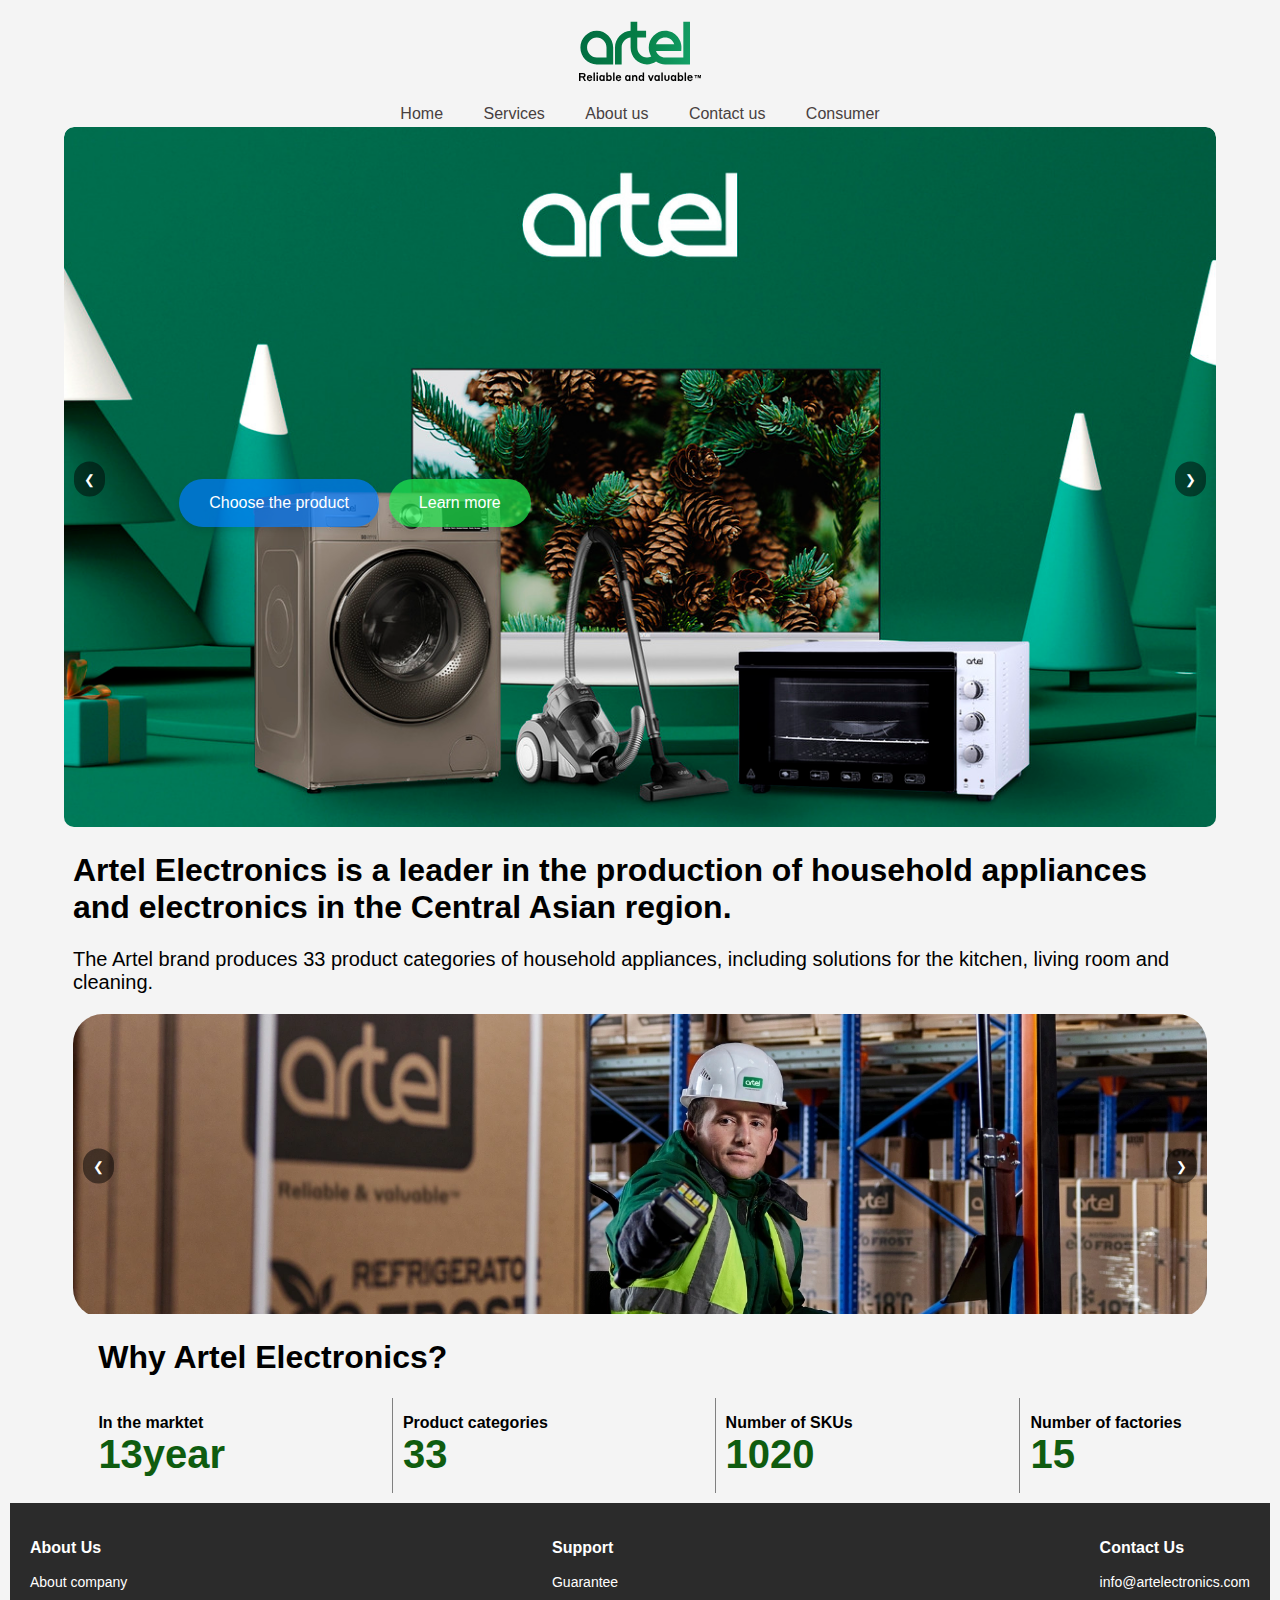
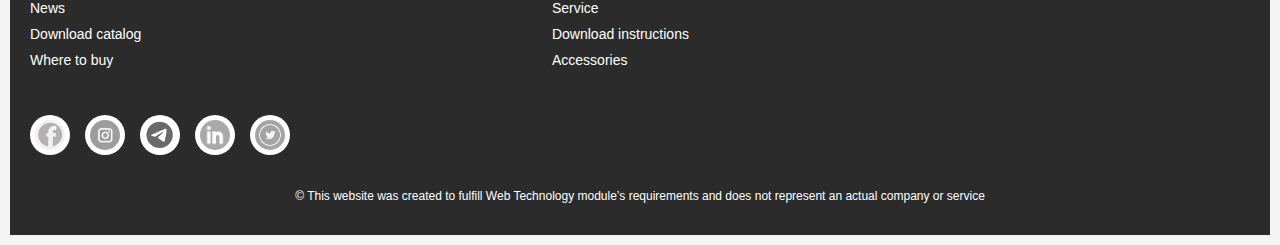
<file: main/index.html>
<!DOCTYPE html>
<html lang="en">

<head>
    <meta charset="UTF-8">
    <meta name="viewport" content="width=device-width, initial-scale=1.0">
    <title>Home</title>
    <link rel="stylesheet" href="/main/style/style.css">
</head>

<body>
    <div id="Header">
        <h1 id="Company_logo"> <img src="/images/Artel_logo_green_EN.svg" alt=""></h1>
        <nav id="navigation">
            <a href="index.html">Home</a>
            <a href="/Services/service.html">Services</a>
            <a href="/About_us/about_us.html">About us</a>
            <a href="/contact_us/contactus.html">Contact us</a>
            <a href="/Consumer/consum.html">Consumer</a>
        </nav>
    </div>
    <div class="carousel">
        <div class="slides">
            <div class="slide"><img src="/images/xVT7X416082992610521_l.jpg" alt="Image 1">
                <div class="buttons">
                    <button class="choose"> <a href="/Bussines/business.html">Choose the product</a></button>
                    <button class="learn"><a href="/Bussines/business.html">Learn more</a></button>
                </div>
            </div>
            <div class="slide"><img src="/images/download.png" alt="Image 2">
                <div class="buttons">
                    <button class="choose"> <a href="/Bussines/business.html">Choose the product</a></button>
                    <button class="learn"><a href="/Bussines/business.html">Learn more</a></button>
                </div>
            </div>
            <div class="slide"><img id="img1" src="/images/R.jpg" alt="image 3">
                <div class="buttons">
                    <button class="choose"> <a href="/Bussines/business.html">Choose the product</a></button>
                    <button class="learn"><a href="/Bussines/business.html">Learn more</a></button>
                </div>
            </div>
        </div>

        <div>
            <button class="prev" onclick="moveSlide(-1)">&#10094;</button>
            <button class="next" onclick="moveSlide(1)">&#10095;</button>
        </div>
    </div>
    <div class="content">
        <h1 class="Heading">Artel Electronics is a leader in the production of household appliances and electronics in
            the Central Asian
            region.</h1>
        <p class="paraghph">
            The Artel brand produces 33 product categories of household appliances, including solutions for the kitchen,
            living room and cleaning.
        </p>
        <div class="content-courusel">
            <div class="content-slides">
                <div class="content-slide"><img src="/images/content_img/img-1-desktop.webp" alt=""></div>
                <div class="content-slide"><img src="/images/content_img/img-3-desktop.webp" alt=""></div>
                <div class="content-slide"><img src="/images/content_img/img-4-desktop.webp" alt=""></div>
            </div>
            <div>
                <button class="content-prev" onclick="contentmoveSlide(-1)">&#10094;</button>
                <button class="content-next" onclick="contentmoveSlide(1)">&#10095;</button>
            </div>
        </div>

        <div class="content_summary">
            <h1 class="summary-heading">Why Artel Electronics?</h1>
            <div class="content_elements">
                <div id="first_element" class="element">
                    <p class="element-paragrph">In the marktet <span>13year</span></p>
                </div>
                <div class="element">
                    <p class="element-paragrph">Product categories <span>33</span></p>
                </div>
                <div class="element">
                    <p class="element-paragrph">Number of SKUs <span>1020</span></p>
                </div>
                <div class="element" id="last_element">
                    <p class="element-paragrph">Number of factories <span>15</span></p>
                </div>
            </div>
        </div>
    </div>

    <footer>
        <div class="footer-top">
            <div class="footer-column">
                <h3>About Us</h3>
                <ul>
                    <li><a href="#">About company</a></li>
                    <li><a href="#">News</a></li>
                    <li><a href="#">Download catalog</a></li>
                    <li><a href="#">Where to buy</a></li>
                </ul>
            </div>
            <div class="footer-column">
                <h3>Support</h3>
                <ul>
                    <li><a href="#">Guarantee</a></li>
                    <li><a href="#">Service</a></li>
                    <li><a href="#">Download instructions</a></li>
                    <li><a href="#">Accessories</a></li>
                </ul>
            </div>
            <div class="footer-column">
                <h3>Contact Us</h3>
                <ul>
                    <li><a href="mailto:info@artelectronics.com">info@artelectronics.com</a></li>
                </ul>
            </div>
        </div>

        <div class="footer-social">
            <a href="#" class="social-icon"><img src="/images/socila_media_icons/facebook.png" alt="Facebook"></a>
            <a href="#" class="social-icon"><img src="/images/socila_media_icons/instagram.jpg" alt="Instagram"></a>
            <a href="#" class="social-icon"><img src="/images/socila_media_icons/telegram.png" alt="Telegram"></a>
            <a href="#" class="social-icon"><img src="/images/socila_media_icons/62d03598d35266cf27dd0104_ilinkedin.png"
                    alt="LinkedIn"></a>
            <a href="#" class="social-icon"><img src="/images/socila_media_icons/white-twitter-logo-icon-6.png"
                    alt="Twitter"></a>
        </div>

        <div class="footer-bottom">
            <p>&copy; This website was created to fulfill Web Technology
                module’s requirements and does not represent an actual company or service</p>
        </div>
    </footer>

    <script src="/main/script.js"></script>

</body>

</html>
</file>
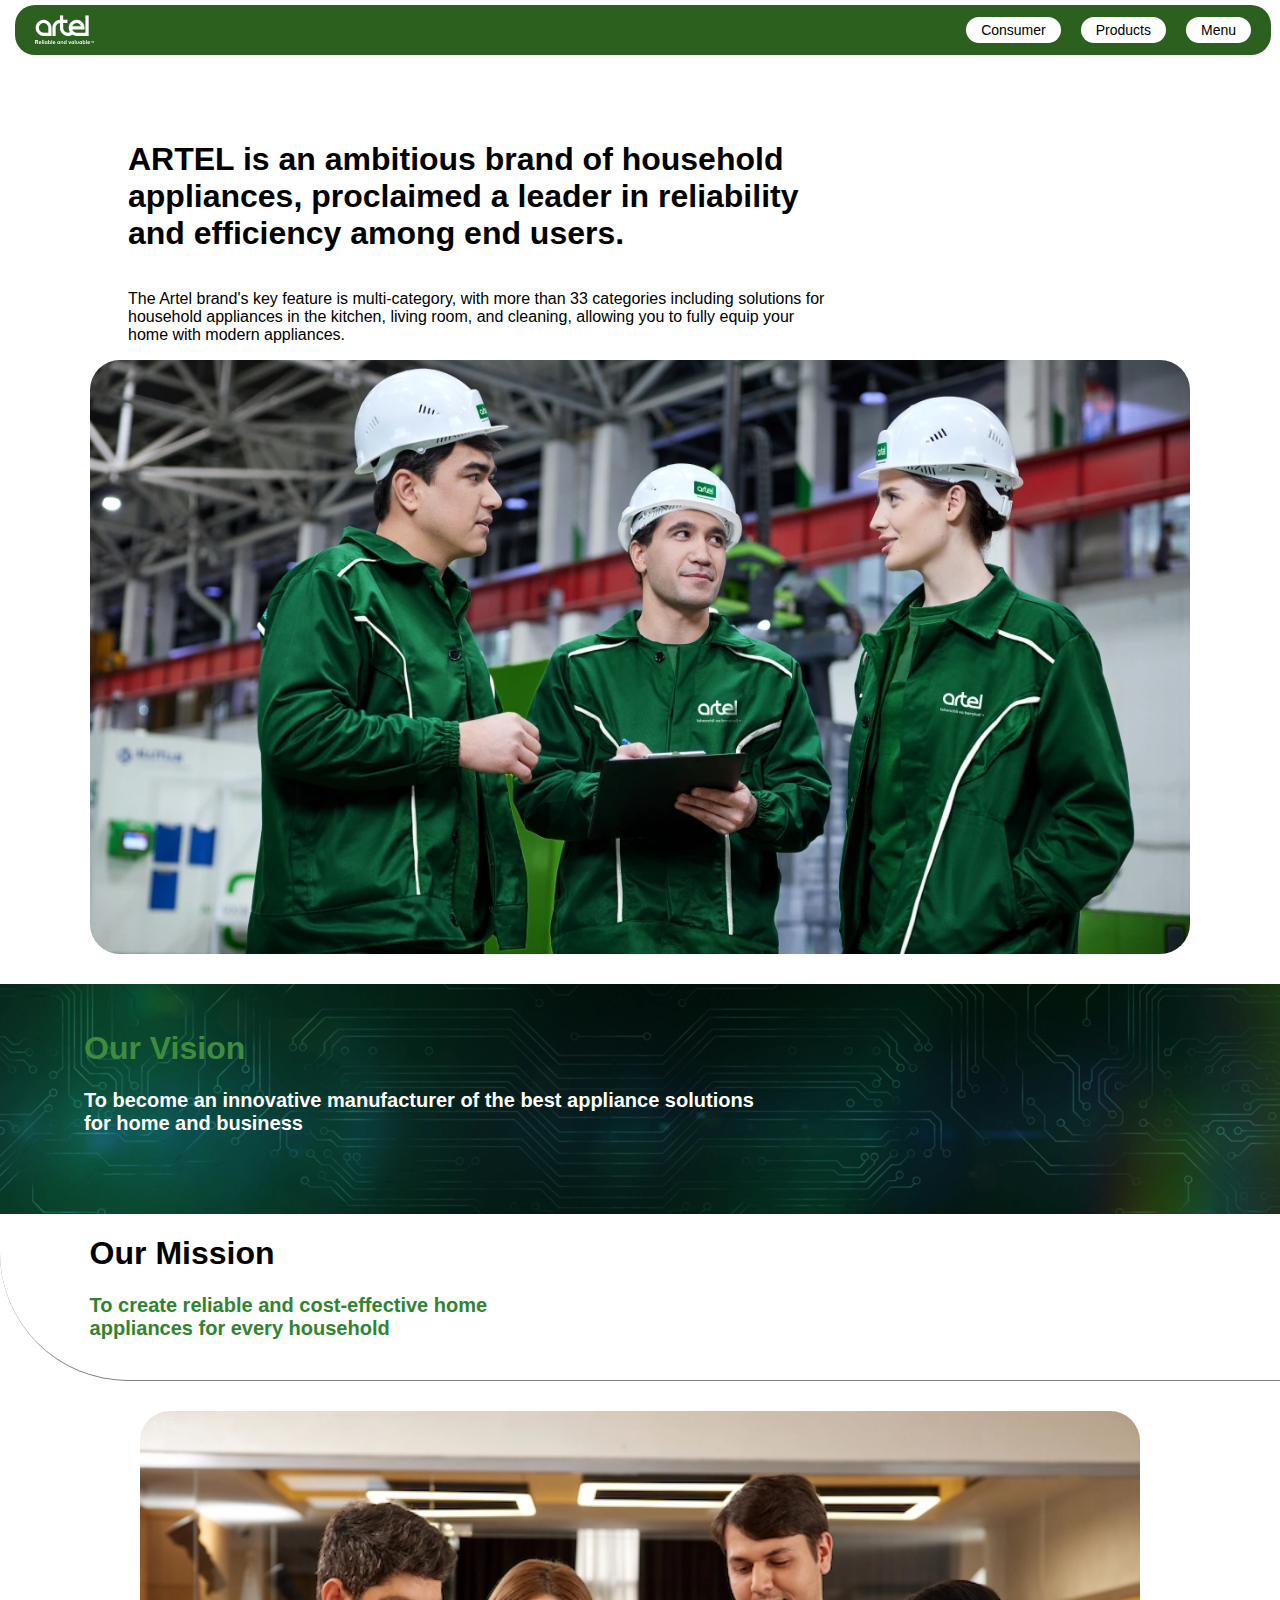
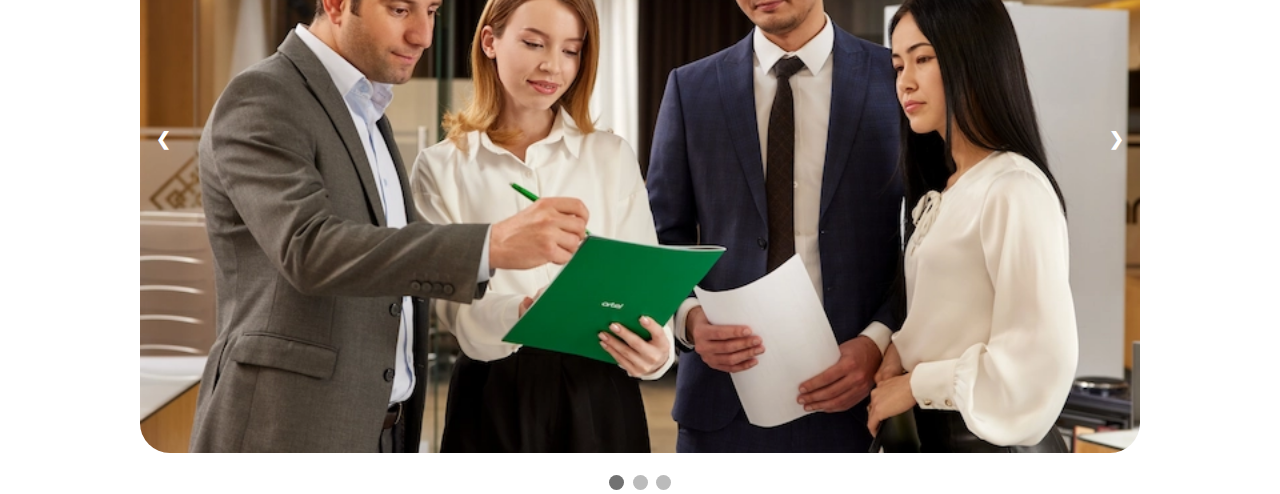
<file: About_us/about_us.html>
<!DOCTYPE html>
<html lang="en">

<head>
    <meta charset="UTF-8">
    <meta name="viewport" content="width=device-width, initial-scale=1.0">
    <title>AboutUs</title>
    <link rel="stylesheet" href="/About_us/about_us_style.css">
</head>

<body>

    <header>
        <div class="logo">
            <img src="/images/Artel_logo_white_EN.svg" alt="Logo">
        </div>
        <div class="nav">
            <button><a href="/Consumer/consum.html" style="text-decoration: none;color: black;">Consumer</a></button>
            <button><a href="/Bussines/business.html" style="text-decoration: none;color: black;">Products</a></button>
            <button id="menu-button">Menu</button>
        </div>
        <nav id="hamburger-menu" class="hidden">
            <ul>
                <li><a href="/main/index.html">Home</a></li>
                <li><a href="/About_us/about_us.html">About</a></li>
                <li><a href="/Services/service.html">Services</a></li>
                <li><a href="/contact_us/contactus.html">Contact</a></li>
            </ul>
        </nav>
        </div>
    </header>

    <div class="main-features">
        <h1>ARTEL is an ambitious brand of household appliances, proclaimed a leader in reliability and efficiency among
            end users.</h1>
        <p>The Artel brand's key feature is multi-category, with more than 33 categories including solutions for
            household appliances in the kitchen, living room, and cleaning, allowing you to fully equip your home with
            modern appliances.</p>
    </div>
    <div class="main-img">
        <img src="/images/workers-desktopandtablet.webp" alt="">
    </div>

    <div class="vision_value">
        <img src="/images/vision-1920.webp" alt="vision">
        <div class="vision-txt">
            <h1>Our Vision</h1>
            <p>To become an innovative manufacturer of the best appliance solutions for home and business</p>
        </div>
    </div>
    <div class="misson-txt">
        <h1>Our Mission</h1>
        <p>To create reliable and cost-effective home appliances for every household</p>
    </div>

    <div class="slideshow-container">
        <div class="container-1">
            <div class="mySlides fade">
                <div class="numbertext">1 / 3</div>
                <img src="/images/about_us_imgs/mission-img-1.webp" style="width:100%">
                <div class="overlay">
                    Openness
                </div>
            </div>
        </div>

        <div class="container-2">
            <div class="mySlides fade">
                <div class="numbertext">2 / 3</div>
                <img src="/images/about_us_imgs/mission-img-2.webp" style="width:100%">
                <div class="overlay">Innovation</div>
            </div>
        </div>
        <div class="container-3">
            <div class="mySlides fade">
                <div class="numbertext">3 / 3</div>
                <img src="/images/about_us_imgs/mission-img-3.webp" style="width:100%">
                <div class="overlay">Reliability</div>
            </div>
        </div>

        <a class="prev" onclick="plusSlides(-1)">❮</a>
        <a class="next" onclick="plusSlides(1)">❯</a>

    </div>
    <br>

    <div style="text-align:center">
        <span class="dot" onclick="currentSlide(1)"></span>
        <span class="dot" onclick="currentSlide(2)"></span>
        <span class="dot" onclick="currentSlide(3)"></span>
    </div>

    <script src="./app.js"></script>
</body>

</html>
</file>
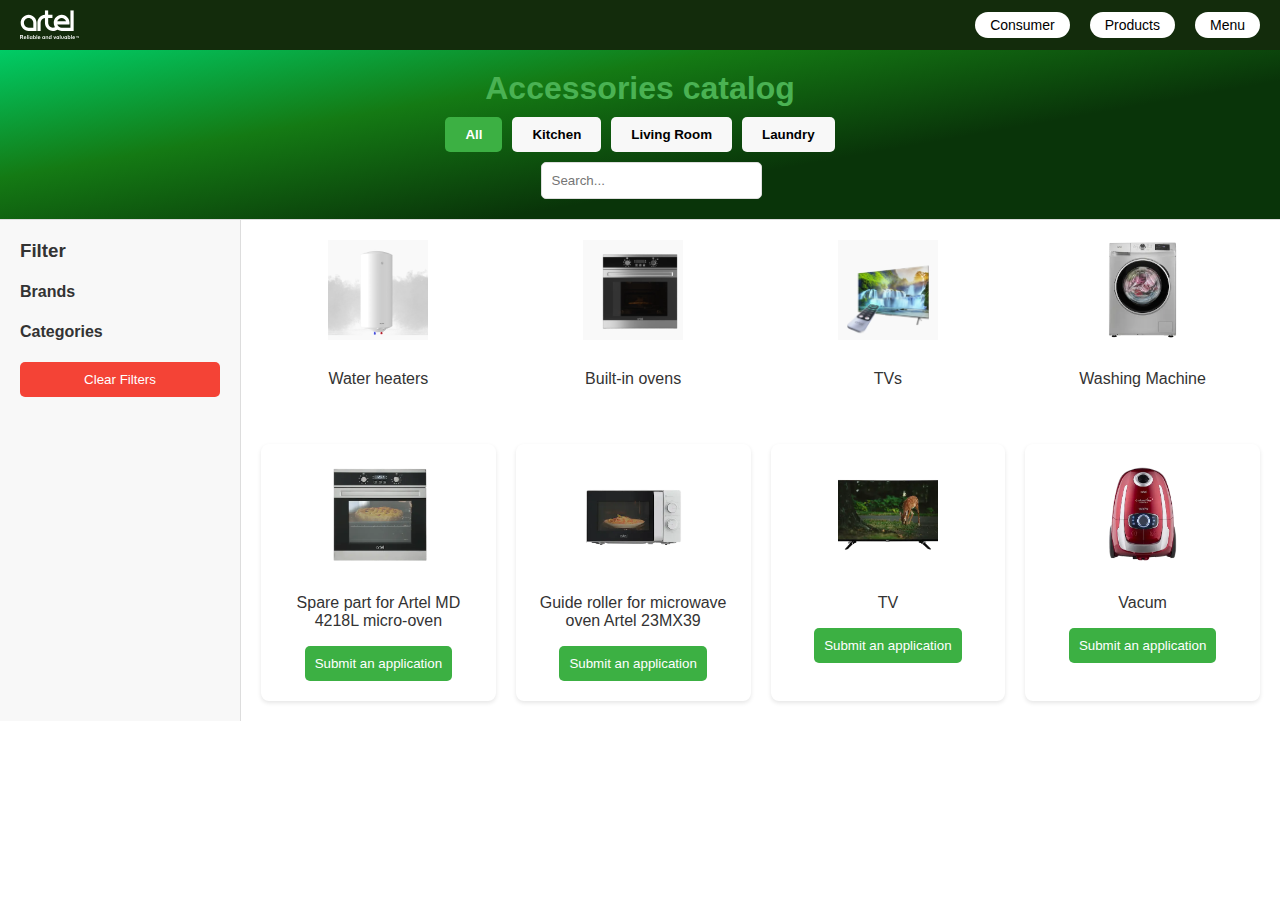
<file: Bussines/business.html>
<!DOCTYPE html>
<html lang="en">

<head>
    <meta charset="UTF-8">
    <meta name="viewport" content="width=device-width, initial-scale=1.0">
    <link rel="stylesheet" href="./business.css">
    <title>Products</title>
</head>

<body>

    <header>
        <div class="logo">
            <img src="/images/Artel_logo_white_EN.svg" alt="Logo">
        </div>
        <div class="nav">
            <button><a href="/Consumer/consum.html" style="text-decoration: none;color: black;">Consumer</a></button>
            <button><a href="/Bussines/business.html" style="text-decoration: none;color: black;">Products</a></button>
            <button id="menu-button">Menu</button>
        </div>

        <nav id="hamburger-menu" class="hidden">
            <ul>
                <li><a href="/main/index.html">Home</a></li>
                <li><a href="/About_us/about_us.html">About</a></li>
                <li><a href="/Services/service.html">Services</a></li>
                <li><a href="/contact_us/contactus.html">Contact</a></li>
            </ul>
        </nav>
    </header>

    <div class="container">

        <header class="catalog-header">
            <h1>Accessories catalog</h1>
            <div class="category-tabs">
                <button class="tab active" data-category="all">All</button>
                <button class="tab" data-category="kitchen">Kitchen</button>
                <button class="tab" data-category="living-room">Living Room</button>
                <button class="tab" data-category="laundry">Laundry</button>
            </div>
            <div class="search-bar">
                <input type="text" id="search" placeholder="Search..." />
            </div>
        </header>


        <div class="content">

            <aside class="filter-sidebar">
                <h3>Filter</h3>
                <div class="filter-group">
                    <h4 class="collapsible">Brands</h4>
                    <ul class="collapsible-content">
                        <li><input type="checkbox" id="brand1" /><label for="brand1">Brand 1</label></li>
                        <li><input type="checkbox" id="brand2" /><label for="brand2">Brand 2</label></li>
                    </ul>
                </div>
                <div class="filter-group">
                    <h4 class="collapsible">Categories</h4>
                    <ul class="collapsible-content">
                        <li><input type="checkbox" id="cat1" /><label for="cat1">Category 1</label></li>
                        <li><input type="checkbox" id="cat2" /><label for="cat2">Category 2</label></li>
                    </ul>
                </div>
                <button class="clear-filter">Clear Filters</button>
            </aside>


            <main class="main-content">

                <div class="product-categories">
                    <div class="category-item" data-category="kitchen">
                        <img src="/images/services/waterheater.png" alt="Water heaters" />
                        <p>Water heaters</p>
                    </div>
                    <div class="category-item" data-category="kitchen">
                        <img src="/images/services/builtinoven.png" alt="Built-in ovens" />
                        <p>Built-in ovens</p>
                    </div>
                    <div class="category-item" data-category="living-room">
                        <img src="/images/services/living_room.png" alt="TV's" />
                        <p>TVs</p>
                    </div>
                    <div class="category-item" data-category="laundry">
                        <img src="/images/services/washinhm.webp" alt="Washing Machine" />
                        <p>Washing Machine</p>
                    </div>
                </div>

                <!-- Products Grid -->
                <div class="product-list">
                    <div class="product-item" data-category="kitchen">
                        <img src="/images/services/built_in_ovens.webp" alt="Spare part" />
                        <p>Spare part for Artel MD 4218L micro-oven</p>
                        <button>Submit an application</button>
                    </div>
                    <div class="product-item" data-category="kitchen">
                        <img src="/images/services/microwave.webp" alt="Guide roller" />
                        <p>Guide roller for microwave oven Artel 23MX39</p>
                        <button>Submit an application</button>
                    </div>
                    <div class="product-item" data-category="living-room">
                        <img src="/images/services/living room.webp" alt="TV Stand" />
                        <p>TV</p>
                        <button>Submit an application</button>
                    </div>
                    <div class="product-item" data-category="laundry">
                        <img src="/images/services/laundry.webp" alt="Vacum" />
                        <p>Vacum</p>
                        <button>Submit an application</button>
                    </div>
                </div>
            </main>
        </div>
    </div>

    <script src="business.js"></script>
</body>

</html>
</file>
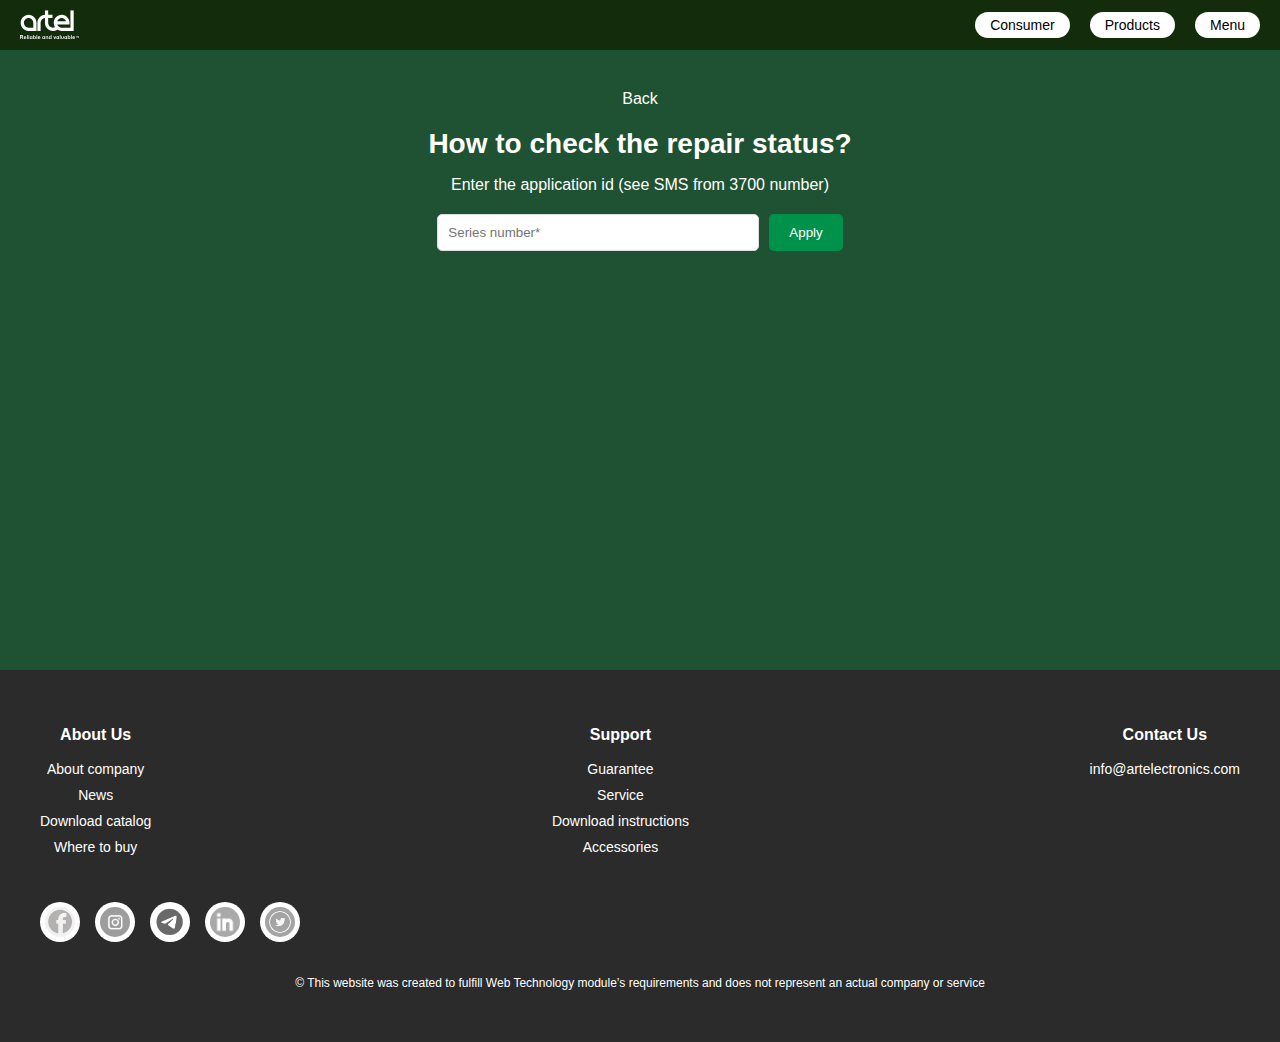
<file: Consumer/consum.html>
<!DOCTYPE html>
<html lang="en">

<head>
    <meta charset="UTF-8">
    <meta name="viewport" content="width=device-width, initial-scale=1.0">
    <title>Consumer</title>
    <link rel="stylesheet" href="./consum_style.css">
</head>

<body>


    <header>
        <div class="logo">
            <img src="/images/Artel_logo_white_EN.svg" alt="Logo">
        </div>
        <div class="nav">
            <button><a href="/Consumer/consum.html" style="text-decoration: none;color: black;">Consumer</a></button>
            <button><a href="/Bussines/business.html" style="text-decoration: none;color: black;">Products</a></button>
            <button id="menu-button">Menu</button>
        </div>
    </header>
    <nav id="hamburger-menu" class="hidden">
        <ul>
            <li><a href="/main/index.html">Home</a></li>
            <li><a href="/About_us/about_us.html">About</a></li>
            <li><a href="/Services/service.html">Services</a></li>
            <li><a href="/contact_us/contactus.html">Contact</a></li>
        </ul>
    </nav>

    <main>
        <section class="repair-status">
            <a class="back-button" href="#">Back</a>
            <h1>How to check the repair status?</h1>
            <p>Enter the application id (see SMS from 3700 number)</p>
            <div class="input-section">
                <input type="text" placeholder="Series number*" id="seriesNumber">
                <button id="applyButton">Apply</button>
            </div>
        </section>
    </main>

    <footer>
        <footer>
            <div class="footer-top">
                <div class="footer-column">
                    <h3>About Us</h3>
                    <ul>
                        <li><a href="#">About company</a></li>
                        <li><a href="#">News</a></li>
                        <li><a href="#">Download catalog</a></li>
                        <li><a href="#">Where to buy</a></li>
                    </ul>
                </div>
                <div class="footer-column">
                    <h3>Support</h3>
                    <ul>
                        <li><a href="#">Guarantee</a></li>
                        <li><a href="#">Service</a></li>
                        <li><a href="#">Download instructions</a></li>
                        <li><a href="#">Accessories</a></li>
                    </ul>
                </div>
                <div class="footer-column">
                    <h3>Contact Us</h3>
                    <ul>
                        <li><a href="mailto:info@artelectronics.com">info@artelectronics.com</a></li>
                    </ul>
                </div>
            </div>

            <div class="footer-social">
                <a href="#" class="social-icon"><img src="/images/socila_media_icons/facebook.png" alt="Facebook"></a>
                <a href="#" class="social-icon"><img src="/images/socila_media_icons/instagram.jpg" alt="Instagram"></a>
                <a href="#" class="social-icon"><img src="/images/socila_media_icons/telegram.png" alt="Telegram"></a>
                <a href="#" class="social-icon"><img
                        src="/images/socila_media_icons/62d03598d35266cf27dd0104_ilinkedin.png" alt="LinkedIn"></a>
                <a href="#" class="social-icon"><img src="/images/socila_media_icons/white-twitter-logo-icon-6.png"
                        alt="Twitter"></a>
            </div>

            <div class="footer-bottom">
                <p>&copy; This website was created to fulfill Web Technology
                    module’s requirements and does not represent an actual company or service</p>
            </div>
        </footer>
    </footer>

    <script>
        document.addEventListener("DOMContentLoaded", function () {
            const menuButton = document.getElementById("menu-button");
            const hamburgerMenu = document.getElementById("hamburger-menu");

            menuButton.addEventListener("click", function () {
                hamburgerMenu.classList.toggle("hidden");
            });
        });
        document.getElementById('applyButton').addEventListener('click', function () {
            const seriesNumber = document.getElementById('seriesNumber').value;

            if (!seriesNumber) {
                alert('Please enter a series number.');
            } else {
                // Placeholder: You can send this value to the backend
                console.log(`Series number entered: ${seriesNumber}`);
                alert('Repair status functionality is under development.');
            }
        });
    </script>

</body>

</html>
</file>
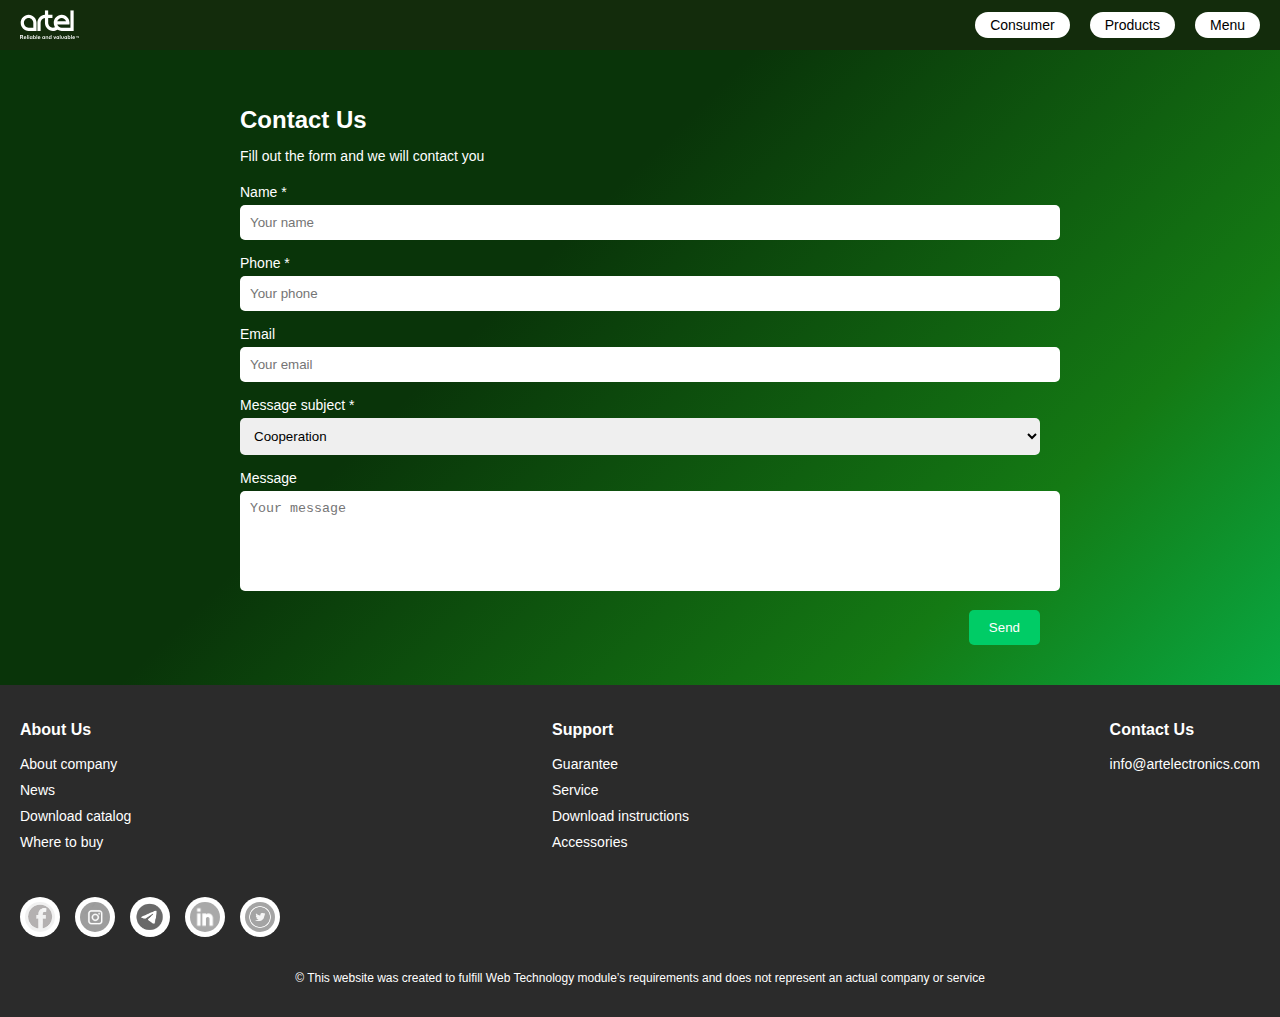
<file: contact_us/contactus.html>
<!DOCTYPE html>
<html lang="en">

<head>
    <meta charset="UTF-8">
    <meta name="viewport" content="width=device-width, initial-scale=1.0">
    <title>ContactUs</title>
    <link rel="stylesheet" href="/contact_us/styleContactUs.css">
</head>

<body>
    <header>
        <div class="logo">
            <img src="/images/Artel_logo_white_EN.svg" alt="Logo">
        </div>
        <div class="nav">
            <button><a href="/Consumer/consum.html" style="text-decoration: none;color: black;">Consumer</a></button>
            <button><a href="/Bussines/business.html" style="text-decoration: none;color: black;">Products</a></button>
            <button id="menu-button">Menu</button>
        </div>
    </header>
    <nav id="hamburger-menu" class="hidden">
        <ul>
            <li><a href="/main/index.html">Home</a></li>
            <li><a href="/About_us/about_us.html">About</a></li>
            <li><a href="/Services/service.html">Services</a></li>
            <li><a href="/contact_us/contactus.html">Contact</a></li>
        </ul>
    </nav>

    <div class="form-container">
        <h1>Contact Us</h1>
        <p>Fill out the form and we will contact you</p>
        <form>
            <div class="form-group">
                <label for="name">Name *</label>
                <input type="text" id="name" placeholder="Your name" required>
            </div>
            <div class="form-group">
                <label for="phone">Phone *</label>
                <input type="text" id="phone" placeholder="Your phone" required>
            </div>
            <div class="form-group">
                <label for="email">Email</label>
                <input type="email" id="email" placeholder="Your email">
            </div>
            <div class="form-group">
                <label for="message-subject">Message subject *</label>
                <select id="message-subject" required>
                    <option>Cooperation</option>
                    <option>Support</option>
                    <option>Other</option>
                </select>
            </div>
            <div class="form-group">
                <label for="message">Message</label>
                <textarea id="message" placeholder="Your message"></textarea>
            </div>
            <div class="form-submit">
                <button type="submit">Send</button>
            </div>
        </form>
    </div>

    <footer>
        <div class="footer-top">
            <div class="footer-column">
                <h3>About Us</h3>
                <ul>
                    <li><a href="#">About company</a></li>
                    <li><a href="#">News</a></li>
                    <li><a href="#">Download catalog</a></li>
                    <li><a href="#">Where to buy</a></li>
                </ul>
            </div>
            <div class="footer-column">
                <h3>Support</h3>
                <ul>
                    <li><a href="#">Guarantee</a></li>
                    <li><a href="#">Service</a></li>
                    <li><a href="#">Download instructions</a></li>
                    <li><a href="#">Accessories</a></li>
                </ul>
            </div>
            <div class="footer-column">
                <h3>Contact Us</h3>
                <ul>
                    <li><a href="mailto:info@artelectronics.com">info@artelectronics.com</a></li>
                </ul>
            </div>
        </div>

        <div class="footer-social">
            <a href="#" class="social-icon"><img src="/images/socila_media_icons/facebook.png" alt="Facebook"></a>
            <a href="#" class="social-icon"><img src="/images/socila_media_icons/instagram.jpg" alt="Instagram"></a>
            <a href="#" class="social-icon"><img src="/images/socila_media_icons/telegram.png" alt="Telegram"></a>
            <a href="#" class="social-icon"><img src="/images/socila_media_icons/62d03598d35266cf27dd0104_ilinkedin.png"
                    alt="LinkedIn"></a>
            <a href="#" class="social-icon"><img src="/images/socila_media_icons/white-twitter-logo-icon-6.png"
                    alt="Twitter"></a>
        </div>

        <div class="footer-bottom">
            <p>&copy; This website was created to fulfill Web Technology
                module’s requirements and does not represent an actual company or service</p>
        </div>
    </footer>
    <script>
        document.addEventListener("DOMContentLoaded", function () {
            const menuButton = document.getElementById("menu-button");
            const hamburgerMenu = document.getElementById("hamburger-menu");

            menuButton.addEventListener("click", function () {
                hamburgerMenu.classList.toggle("hidden");
            });
        });
    </script>

</body>

</html>
</file>
<file: main/style/style.css>
body {
    font-family: Arial, sans-serif;
    margin: 0;
    padding: 0;
    background-color: #f4f4f4;
}

#Header {
    display: grid;
    align-items: center;
    justify-content: center;
    margin-bottom: 4px;
}

#navigation a {
    text-decoration: none;
    color: #484040;
    margin: 15px;
    padding: 3px;
}



#navigation :hover {
    border: 1px rgb(99, 99, 99) groove;
    border-radius: 10px;
    background-color: rgb(38, 206, 38, 0.6);
    color: white;
    border: none;
    transition: background-color 0.4s;
}

#Company_logo {
    display: flex;
    align-items: center;
    justify-content: center;
    cursor: default;
}

#main {
    display: flex;
    justify-content: center;
}

#img1 {
    border-radius: 2%;
}

.carousel {
    display: flex;
    position: relative;
    max-width: 90%;
    margin: auto;
    overflow: hidden;
    border-radius: 10px;
    flex-wrap: nowrap;
    flex-grow: unset;
}

.slides {
    display: flex;
    transition: transform 0.5s ease-in-out;
}

.slide {
    position: relative;
    min-width: 100%;
    box-sizing: border-box;
}

.slide img {
    width: 100%;
    height: 700px;
    object-fit: cover;
    border-radius: 10px;
}

button.prev,
button.next {
    position: absolute;
    top: 50%;
    transform: translateY(-50%);
    background-color: rgba(1, 1, 1, 0.5);
    color: white;
    border: none;
    padding: 10px;
    cursor: pointer;
    border-radius: 20px;
}

button.prev {
    left: 10px;
}

button.next {
    right: 10px;
}

footer {
    margin: 10px;
}

.buttons {
    position: absolute;
    display: flex;
    align-items: center;
    justify-content: center;
    top: 50%;
    left: 10%;
    gap: 10px;
    /* Add space between buttons */
}

button.next:hover,
button.prev:hover {
    background-color: rgb(37, 147, 37);
}

button.choose,
button.learn {
    background-color: rgba(0, 123, 255, 0.7);
    color: white;
    border: none;
    padding: 15px 30px;
    cursor: pointer;
    border-radius: 25px;
    font-size: 16px;
    box-shadow: 0 4px 6px rgba(0, 0, 0, 0.1);
    transition: background-color 0.3s, transform 0.3s;

}

button.learn {
    background-color: rgba(32, 234, 79, 0.7);

}

button.choose:hover,
button.learn:hover {
    background-color: rgba(27, 135, 251, 0.3);
    transform: translateY(-2px);
    /* Slight lift on hover */
}

button.learn:hover {
    background-color: rgba(40, 167, 69, 0.3);
}

.paraghph {
    font-size: 20px;
}

.content {
    margin: 10px;
}


.content-courusel {
    display: flex;
    position: relative;
    max-width: 90%;
    margin: auto;
    overflow: hidden;
    border-radius: 30px;
    flex-wrap: nowrap;
    flex-grow: unset;
}

.content-slides {
    display: flex;
    transition: transform 0.5s ease-in-out;
}

.content-slide {
    position: relative;
    min-width: 100%;
    box-sizing: border-box;
}

.content-slide img {
    width: 100%;
    height: 300px;
    object-fit: cover;
    border-radius: 10px;
}

button.content-prev,
button.content-next {
    position: absolute;
    top: 50%;
    transform: translateY(-50%);
    background-color: rgba(1, 1, 1, 0.5);
    color: white;
    border: none;
    padding: 10px;
    cursor: pointer;
    border-radius: 20px;
}

button.content-prev {
    left: 10px;
}

button.content-next {
    right: 10px;
}


button.content-next:hover {
    background-color: rgb(37, 147, 37);
}

button.content-prev:hover {
    background-color: rgb(37, 147, 37);
}



.content.h1 {
    margin: 30%;
}

.Heading {
    margin-left: 5%;
    margin-right: 5%;

}

.paraghph {
    margin-left: 5%;
    margin-right: 5%;
}

.content_elements {
    display: flex;
    justify-content: space-around;
    width: 100%;
    display: flex;
    flex-wrap: wrap;
    align-items: center;

}

.element {
    border-left: 1px gray solid;
    padding-left: 10px;
    padding-right: 10px;
}

#first_element {
    border-left: none;
}

.element-paragrph {
    display: flex;
    flex-direction: column;

}

p span {
    font-size: 40PX;
    font-weight: 800;
    color: rgb(15, 92, 15);
}

.element-paragrph {

    font-weight: 700;
}

.summary-heading {
    padding: 0 7% 0 7%;
}

footer {
    background: #2b2b2b;
    color: white;
    padding: 20px;
}

footer .footer-top {
    display: flex;
    justify-content: space-between;
    flex-wrap: wrap;
    gap: 20px;
}

footer .footer-column {
    max-width: 200px;
}

footer .footer-column h3 {
    font-size: 16px;
    margin-bottom: 10px;
}

footer .footer-column ul {
    list-style: none;
    padding: 0;
}

footer .footer-column ul li {
    margin-bottom: 8px;
}

footer .footer-column ul li a {
    color: white;
    text-decoration: none;
    font-size: 14px;
}

footer .footer-column ul li a:hover {
    text-decoration: underline;
}

footer .footer-bottom {
    text-align: center;
    margin-top: 20px;
    font-size: 12px;
}

.footer-social {
    display: flex;
    justify-content: start;
    gap: 15px;
    margin-top: 20px;
    padding: 10px 0;
}

.social-icon img {
    width: 30px;
    height: 30px;
    border-radius: 50%;
    background: white;
    padding: 5px;
    transition: background-color 0.3s ease, transform 0.3s ease;
}

.social-icon img:hover {
    background: #00cc66;
    transform: scale(1.1);
}


.learn a {
    color: white;
    text-decoration: none;
}

.choose a {
    color: white;
    text-decoration: none;
}
</file>
<file: About_us/about_us_style.css>
body {
    font-family: Arial, sans-serif;
    margin: 0;
    padding: 0;
}

header {
    background: rgba(44, 96, 30);
    padding: 10px 20px;
    display: flex;
    justify-content: space-between;
    align-items: center;
    border-radius: 20px;
    position: fixed;
    width: 95%;
    top: 0;
    z-index: 1000;
    margin-top: 5px;
    margin-left: 15px;
    align-self: center;
}

header .logo {
    display: flex;
    align-items: center;
}

header .logo img {
    max-height: 30px;
    margin-right: 10px;
}

header .nav {
    display: flex;
    align-items: center;
    gap: 20px;
}

header .nav button {
    background: white;
    color: rgb(0, 0, 0);
    border: none;
    padding: 5px 15px;
    border-radius: 20px;
    font-size: 14px;
    cursor: pointer;
}

header .nav button:hover {
    background: #e0e0e0;
}

.main-features {
    display: flex;
    flex-direction: column;
    align-items: center;
    justify-content: center;
    width: 700px;
    padding-top: 120px;
    /* Increased padding to account for fixed header */
    z-index: 1;
    margin-left: 10%;
    font-family: Styrene ALC, apple-system, BlinkMacSystemFont, Segoe UI, Roboto, Oxygen, Ubuntu, Cantarell, Open Sans, Helvetica Neue, sans-serif;
}

.main-img {
    padding-left: 7%;
    padding-right: 7%;
    max-width: 100%;
    overflow: hidden;
}

.main-img img {
    max-width: 100%;
    height: auto;
    display: block;
    border-radius: 30px;
}

.vision_value {
    height: 200px;
    position: relative;
    max-width: 100%;
    overflow: hidden;
    padding-top: 30px;
    padding-bottom: 30px;
}

.vision_value img {
    max-width: 100%;
    height: auto;
    display: block;
}

.vision-txt {
    color: rgb(63, 140, 63);
    position: absolute;
    top: 50%;
    left: 50%;
    transform: translate(-50%, -50%);
    padding: 20px;
    border-radius: 10px;
    width: 90%;
    word-wrap: break-word;
    box-sizing: border-box;
}

.vision-txt p {
    color: white;
    font-weight: 700;
    font-size: 20px;
    width: 700px;
    margin-bottom: 25px;
}

.misson-txt {
    padding: 0 7% 0 7%;
    margin-bottom: 30px;
    border-bottom: 1px solid gray;
    border-bottom-left-radius: 8rem;
    overflow: hidden;
}

.misson-txt p {
    color: rgb(48, 132, 48);
    font-weight: 700;
    font-size: 20px;
    width: 500px;
    margin-bottom: 40px;
}

.slideshow-container {
    max-width: 1000px;
    position: relative;
    margin: auto;
}

/* Next & previous buttons */
.prev,
.next {
    cursor: pointer;
    position: absolute;
    top: 50%;
    width: auto;
    padding: 16px;
    margin-top: -22px;
    color: white;
    font-weight: bold;
    font-size: 18px;
    transition: 0.6s ease;
    border-radius: 0 3px 3px 0;
    user-select: none;
}

/* Position the "next button" to the right */
.next {
    right: 0;
    border-radius: 3px 0 0 3px;
}

/* On hover, add a black background color with a little bit see-through */
.prev:hover,
.next:hover {
    background-color: rgba(0, 0, 0, 0.8);
}

/* Caption text */
.text {
    color: #f2f2f2;
    font-size: 15px;
    padding: 8px 12px;
    position: absolute;
    bottom: 8px;
    width: 100%;
    text-align: center;
}

/* Number text (1/3 etc) */
.numbertext {
    color: #f2f2f2;
    font-size: 12px;
    padding: 8px 12px;
    position: absolute;
    top: 0;
}

/* The dots/bullets/indicators */
.dot {
    cursor: pointer;
    height: 15px;
    width: 15px;
    margin: 0 2px;
    background-color: #bbb;
    border-radius: 50%;
    display: inline-block;
    transition: background-color 0.6s ease;
}

.active,
.dot:hover {
    background-color: #717171;
}

.fade {
    animation-name: fade;
    animation-duration: 1.5s;
}

@keyframes fade {
    from {
        opacity: .4
    }

    to {
        opacity: 1
    }
}

/* On smaller screens, decrease text size */
@media only screen and (max-width: 300px) {

    .prev,
    .next,
    .text {
        font-size: 11px
    }
}

.mySlides img {
    border-radius: 30px;
}

.overlay {
    position: absolute;
    bottom: 0;
    background: rgb(0, 0, 0);
    background: rgba(0, 0, 0, 0.5);
    /* Black see-through */
    color: #f1f1f1;
    width: 96%;
    transition: .5s ease;
    opacity: 0;
    color: white;
    font-size: 20px;
    padding: 20px;
    text-align: center;
    border-radius: 30px;
}

.container-1:hover .overlay {
    opacity: 1;
}

.container-2:hover .overlay {
    opacity: 1;
}

.container-3:hover .overlay {
    opacity: 1;
}

#hamburger-menu {
    position: absolute;
    top: 60px;
    /* Adjust based on header height */
    right: 10px;
    background: rgb(143, 149, 142);
    border-radius: 10px;
    padding: 10px;
    z-index: 999;
}

#hamburger-menu ul {
    list-style: none;
    padding: 0;
    margin: 0;
}

#hamburger-menu ul li {
    margin: 10px 0;
}

#hamburger-menu ul li a {
    color: rgb(255, 255, 255);
    text-decoration: none;
    font-size: 16px;
}

.hidden {
    display: none;
}
</file>
<file: Bussines/business.css>
body {
    font-family: Arial, sans-serif;
    margin: 0;
    padding: 0;
    color: #333;
}

.container {
    display: flex;
    flex-direction: column;
}

h1,
h3 {
    margin: 0;
    color: #333;
}

/* Header */
.catalog-header {
    padding: 20px;
    border-bottom: 1px solid #ddd;
    display: flex;
    flex-direction: column;
    gap: 10px;
    background: linear-gradient(-10deg, rgb(9, 52, 9) 35%, #147a14, #00cc66);
}

.catalog-header h1 {
    color: rgb(74, 178, 83);
}

.category-tabs {
    display: flex;
    gap: 10px;
}

.tab {
    background-color: #f8f8f8;
    border: none;
    padding: 10px 20px;
    cursor: pointer;
    border-radius: 5px;
    font-weight: bold;
}

.tab.active {
    background-color: #3cb043;
    color: #fff;
}

.search-bar input {
    padding: 10px;
    border: 1px solid #ddd;
    border-radius: 5px;
    width: 100%;
}

/* Content */
.content {
    display: flex;
}

/* Sidebar Filter */
.filter-sidebar {
    width: 200px;
    padding: 20px;
    border-right: 1px solid #ddd;
    background-color: #f8f8f8;
}

.filter-group ul {
    list-style: none;
    padding: 0;
}

.filter-group li {
    margin-bottom: 10px;
}

.clear-filter {
    background-color: #f44336;
    color: white;
    border: none;
    padding: 10px;
    width: 100%;
    border-radius: 5px;
    cursor: pointer;
}

/* Main Content */
.main-content {
    flex: 1;
    padding: 20px;
}

.product-categories {
    display: grid;
    grid-template-columns: repeat(4, 1fr);
    gap: 20px;
    margin-bottom: 40px;
}

.category-item {
    text-align: center;
}

.category-item img {
    width: 100px;
    height: 100px;
    object-fit: cover;
    margin-bottom: 10px;
}

.product-list {
    display: grid;
    grid-template-columns: repeat(4, 1fr);
    gap: 20px;
}

.product-item {
    background-color: #fff;
    padding: 20px;
    border-radius: 8px;
    text-align: center;
    box-shadow: 0 2px 4px rgba(0, 0, 0, 0.1);
}

.product-item img {
    width: 100px;
    height: 100px;
    object-fit: cover;
    margin-bottom: 10px;
}

.product-item button {
    background-color: #3cb043;
    color: white;
    border: none;
    padding: 10px;
    border-radius: 5px;
    cursor: pointer;
}

.collapsible {
    cursor: pointer;
}

.collapsible-content {
    display: none;
    padding-left: 10px;
}

.collapsible-content li {
    list-style: none;
}

header {
    background: rgb(19, 44, 12);
    padding: 10px 20px;
    display: flex;
    justify-content: space-between;
    align-items: center;
}

header .logo {
    display: flex;
    align-items: center;
}

header .logo img {
    max-height: 30px;
    margin-right: 10px;
}

header .logo span {
    font-size: 14px;
}

header .nav {
    display: flex;
    align-items: center;
    gap: 20px;
}

header .nav button {
    background: white;
    color: black;
    border: none;
    padding: 5px 15px;
    border-radius: 20px;
    font-size: 14px;
    cursor: pointer;
}

header .nav button:hover {
    background: #e0e0e0;
}

#hamburger-menu {
    position: absolute;
    top: 60px;
    /* Adjust based on header height */
    right: 10px;
    background: rgb(255, 255, 255);
    border-radius: 10px;
    padding: 10px;
    z-index: 999;
}

#hamburger-menu ul {
    list-style: none;
    padding: 0;
    margin: 0;
}

#hamburger-menu ul li {
    margin: 10px 0;
}

#hamburger-menu ul li a {
    color: rgb(74, 178, 83);
    text-decoration: none;
    font-size: 16px;
}

.hidden {
    display: none;
}
</file>
<file: Consumer/consum_style.css>
body {
    font-family: Arial, sans-serif;
    margin: 0;
    padding: 0;
    color: #fff;
    background-color: #f5f5f5;
}

header {
    background-color: #004d2e;
    color: #fff;
    padding: 15px 20px;
    display: flex;
    align-items: center;
    justify-content: space-between;
}

header .logo img {
    height: 40px;
}

header .location {
    margin-right: auto;
    margin-left: 20px;
    font-size: 14px;
}

header .language-and-contact a,
header .user-options button {
    color: #fff;
    margin: 0 10px;
    text-decoration: none;
    background: none;
    border: none;
    cursor: pointer;
    font-size: 14px;
}

main {
    padding: 40px 20px;
    text-align: center;
    background-color: #1f5232;
    color: white;
    min-height: 60vh;
}

main .repair-status .back-button {
    display: block;
    color: white;
    text-decoration: none;
    margin-bottom: 20px;
    font-size: 16px;
}

main .repair-status h1 {
    font-size: 28px;
    margin-bottom: 10px;
}

main .repair-status p {
    font-size: 16px;
    margin-bottom: 20px;
}

main .repair-status .input-section {
    display: flex;
    justify-content: center;
    gap: 10px;
}

main .repair-status input {
    padding: 10px;
    border: 1px solid #ddd;
    border-radius: 5px;
    width: 300px;
}

main .repair-status button {
    background-color: #00914a;
    color: white;
    padding: 10px 20px;
    border: none;
    border-radius: 5px;
    cursor: pointer;
}

main .repair-status button:hover {
    background-color: #007a3d;
}

/* Footer */
footer {
    background-color: #004d2e;
    padding: 20px;
    color: #fff;
    text-align: center;
}

footer .footer-container {
    display: flex;
    flex-direction: column;
    gap: 20px;
}

footer .footer-links a {
    color: white;
    margin: 0 10px;
    text-decoration: none;
    font-size: 14px;
}

footer .contact-info a {
    display: block;
    color: white;
    text-decoration: none;
    font-size: 14px;
}

header {
    background: rgb(19, 44, 12);
    padding: 10px 20px;
    display: flex;
    justify-content: space-between;
    align-items: center;
}

header .logo {
    display: flex;
    align-items: center;
}

header .logo img {
    max-height: 30px;
    margin-right: 10px;
}

header .logo span {
    font-size: 14px;
}

header .nav {
    display: flex;
    align-items: center;
    gap: 20px;
}

header .nav button {
    background: white;
    color: black;
    border: none;
    padding: 5px 15px;
    border-radius: 20px;
    font-size: 14px;
    cursor: pointer;
}

header .nav button:hover {
    background: #e0e0e0;
}

#hamburger-menu {
    position: absolute;
    top: 60px;
    /* Adjust based on header height */
    right: 10px;
    background: rgba(47, 110, 47, 0.9);
    border-radius: 10px;
    padding: 10px;
    z-index: 999;
}

#hamburger-menu ul {
    list-style: none;
    padding: 0;
    margin: 0;
}

#hamburger-menu ul li {
    margin: 10px 0;
}

#hamburger-menu ul li a {
    color: white;
    text-decoration: none;
    font-size: 16px;
}

.hidden {
    display: none;
}

footer {
    background: #2b2b2b;
    color: white;
    padding: 20px;
}

footer .footer-top {
    display: flex;
    justify-content: space-between;
    flex-wrap: wrap;
    gap: 20px;
}

footer .footer-column {
    max-width: 200px;
}

footer .footer-column h3 {
    font-size: 16px;
    margin-bottom: 10px;
}

footer .footer-column ul {
    list-style: none;
    padding: 0;
}

footer .footer-column ul li {
    margin-bottom: 8px;
}

footer .footer-column ul li a {
    color: white;
    text-decoration: none;
    font-size: 14px;
}

footer .footer-column ul li a:hover {
    text-decoration: underline;
}

footer .footer-bottom {
    text-align: center;
    margin-top: 20px;
    font-size: 12px;
}

.footer-social {
    display: flex;
    justify-content: start;
    gap: 15px;
    margin-top: 20px;
    padding: 10px 0;
}

.social-icon img {
    width: 30px;
    height: 30px;
    border-radius: 50%;
    background: white;
    padding: 5px;
    transition: background-color 0.3s ease, transform 0.3s ease;
}

.social-icon img:hover {
    background: #00cc66;
    transform: scale(1.1);
}
</file>
<file: contact_us/styleContactUs.css>
body {
    font-family: Arial, sans-serif;
    margin: 0;
    padding: 0;
    color: white;
    background: linear-gradient(135deg, rgb(9, 52, 9) 35%, #147a14, #00cc66);
}


header {
    background: rgb(19, 44, 12);
    padding: 10px 20px;
    display: flex;
    justify-content: space-between;
    align-items: center;
}

header .logo {
    display: flex;
    align-items: center;
}

header .logo img {
    max-height: 30px;
    margin-right: 10px;
}

header .logo span {
    font-size: 14px;
}

header .nav {
    display: flex;
    align-items: center;
    gap: 20px;
}

header .nav button {
    background: white;
    color: black;
    border: none;
    padding: 5px 15px;
    border-radius: 20px;
    font-size: 14px;
    cursor: pointer;
}

header .nav button:hover {
    background: #e0e0e0;
}

#hamburger-menu {
    position: absolute;
    top: 60px;
    /* Adjust based on header height */
    right: 10px;
    background: rgba(76, 137, 57, 0.9);
    border-radius: 10px;
    padding: 10px;
    z-index: 999;
}

#hamburger-menu ul {
    list-style: none;
    padding: 0;
    margin: 0;
}

#hamburger-menu ul li {
    margin: 10px 0;
}

#hamburger-menu ul li a {
    color: white;
    text-decoration: none;
    font-size: 16px;
}

.hidden {
    display: none;
}


.form-container {
    padding: 40px 20px;
    max-width: 800px;
    margin: 0 auto;
}

.form-container h1 {
    font-size: 24px;
    margin-bottom: 10px;
}

.form-container p {
    font-size: 14px;
    margin-bottom: 20px;
}

.form-group {
    margin-bottom: 15px;
}

.form-group label {
    display: block;
    font-size: 14px;
    margin-bottom: 5px;
}

.form-group input,
.form-group select,
.form-group textarea {
    width: 100%;
    padding: 10px;
    border: none;
    border-radius: 5px;
}

.form-group textarea {
    resize: none;
    height: 80px;
}

.form-submit {
    text-align: right;
}

.form-submit button {
    background: #00cc66;
    color: white;
    border: none;
    padding: 10px 20px;
    border-radius: 5px;
    cursor: pointer;
}

.form-submit button:hover {
    background: #00994d;
}


footer {
    background: #2b2b2b;
    color: white;
    padding: 20px;
}

footer .footer-top {
    display: flex;
    justify-content: space-between;
    flex-wrap: wrap;
    gap: 20px;
}

footer .footer-column {
    max-width: 200px;
}

footer .footer-column h3 {
    font-size: 16px;
    margin-bottom: 10px;
}

footer .footer-column ul {
    list-style: none;
    padding: 0;
}

footer .footer-column ul li {
    margin-bottom: 8px;
}

footer .footer-column ul li a {
    color: white;
    text-decoration: none;
    font-size: 14px;
}

footer .footer-column ul li a:hover {
    text-decoration: underline;
}

footer .footer-bottom {
    text-align: center;
    margin-top: 20px;
    font-size: 12px;
}

.footer-social {
    display: flex;
    justify-content: start;
    gap: 15px;
    margin-top: 20px;
    padding: 10px 0;
}

.social-icon img {
    width: 30px;
    height: 30px;
    border-radius: 50%;
    background: white;
    padding: 5px;
    transition: background-color 0.3s ease, transform 0.3s ease;
}

.social-icon img:hover {
    background: #00cc66;
    transform: scale(1.1);
}
</file>
